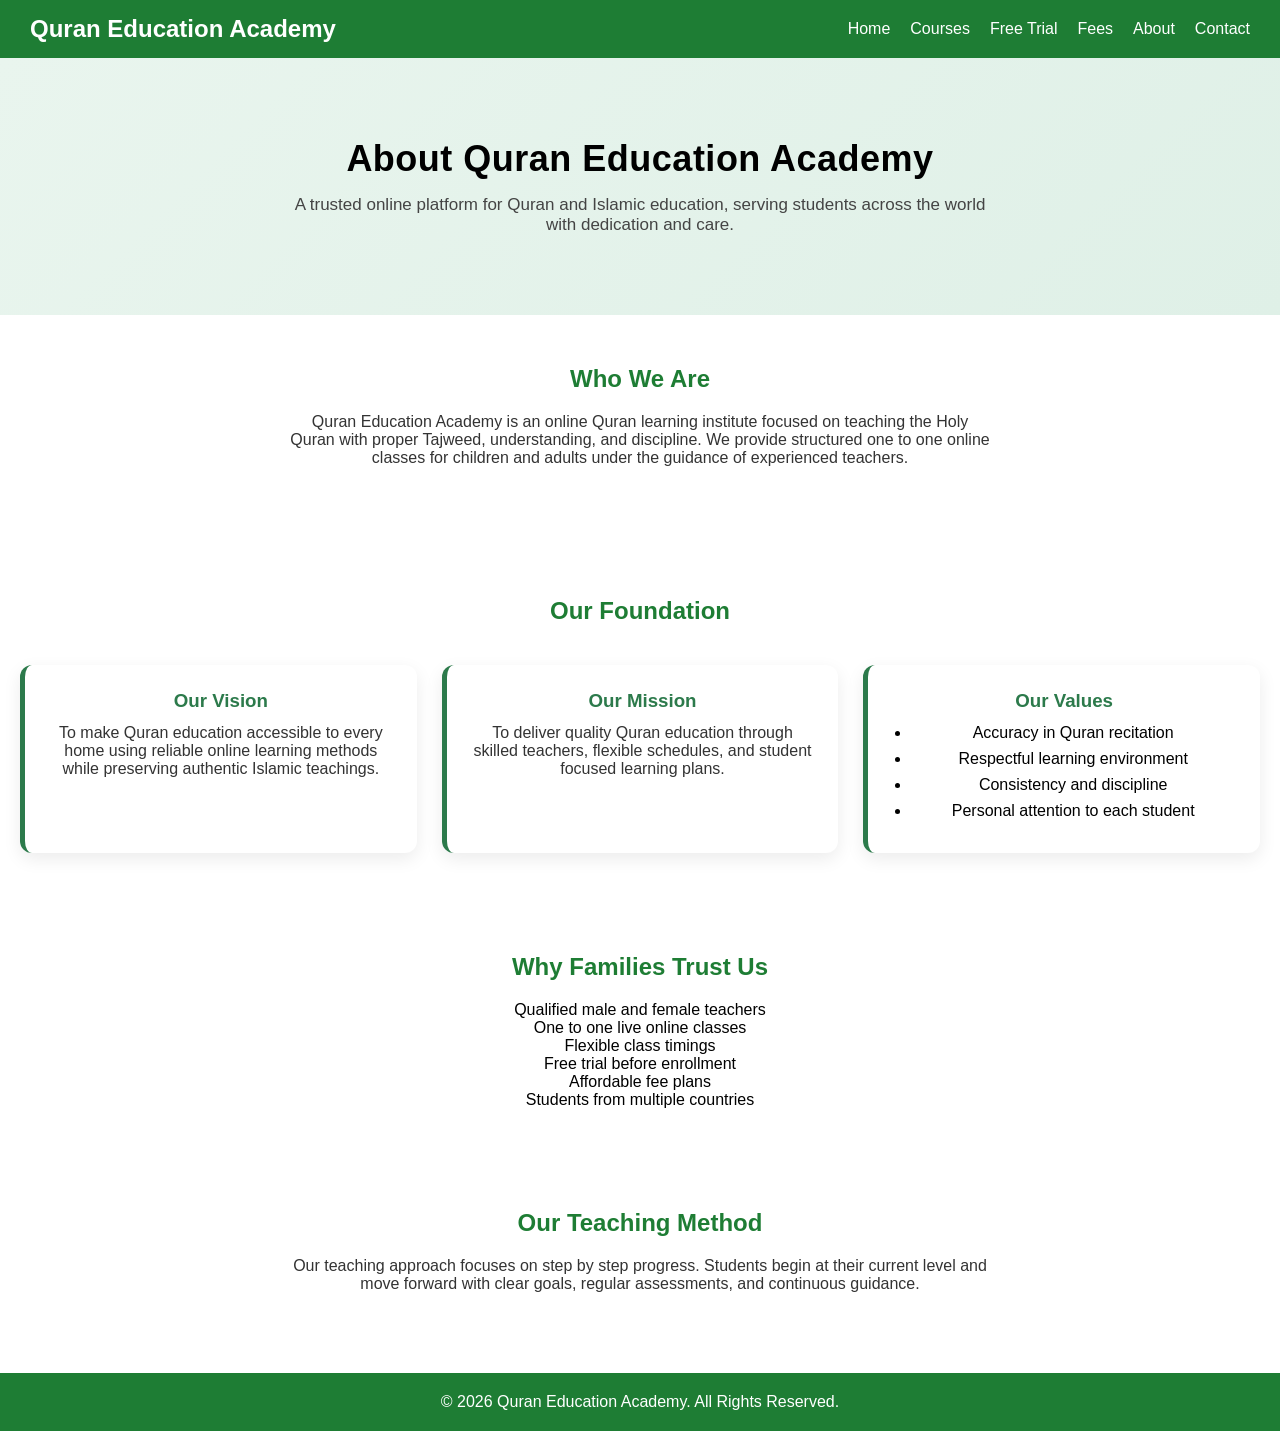
<file: about.html>
<!DOCTYPE html>
<html lang="en">
<head>
  <meta charset="UTF-8">
  <title>About Us | Quran Education Academy</title>
  <link rel="stylesheet" href="style.css">
</head>
<body>

<header class="navbar container">
  <a href="index.html" class="logo">Quran Education Academy</a>
  <ul class="nav-menu">
    <li><a href="index.html">Home</a></li>
    <li><a href="courses.html">Courses</a></li>
    <li><a href="free-trial.html">Free Trial</a></li>
    <li><a href="fees.html">Fees</a></li>
    <li><a href="about.html" class="active">About</a></li>
    <li><a href="contact.html">Contact</a></li>
  </ul>
</header>

<!-- HERO -->
<section class="about-hero">
  <div class="container">
    <h1>About Quran Education Academy</h1>
    <p>
      A trusted online platform for Quran and Islamic education,
      serving students across the world with dedication and care.
    </p>
  </div>
</section>

<!-- INTRO -->
<section class="section container">
  <div class="about-intro">
    <h2>Who We Are</h2>
    <p>
      Quran Education Academy is an online Quran learning institute focused on
      teaching the Holy Quran with proper Tajweed, understanding, and discipline.
      We provide structured one to one online classes for children and adults
      under the guidance of experienced teachers.
    </p>
  </div>
</section>

<!-- CORE VALUES -->
<section class="section light">
  <div class="container">
    <h2>Our Foundation</h2>

    <div class="about-grid">

      <div class="about-card">
        <h3>Our Vision</h3>
        <p>
          To make Quran education accessible to every home using reliable
          online learning methods while preserving authentic Islamic teachings.
        </p>
      </div>

      <div class="about-card">
        <h3>Our Mission</h3>
        <p>
          To deliver quality Quran education through skilled teachers,
          flexible schedules, and student focused learning plans.
        </p>
      </div>

      <div class="about-card">
        <h3>Our Values</h3>
        <ul>
          <li>Accuracy in Quran recitation</li>
          <li>Respectful learning environment</li>
          <li>Consistency and discipline</li>
          <li>Personal attention to each student</li>
        </ul>
      </div>

    </div>
  </div>
</section>

<!-- WHY US -->
<section class="section container">
  <h2>Why Families Trust Us</h2>

  <div class="about-features">
    <div class="feature-box">Qualified male and female teachers</div>
    <div class="feature-box">One to one live online classes</div>
    <div class="feature-box">Flexible class timings</div>
    <div class="feature-box">Free trial before enrollment</div>
    <div class="feature-box">Affordable fee plans</div>
    <div class="feature-box">Students from multiple countries</div>
  </div>
</section>

<!-- TEACHING METHOD -->
<section class="section light">
  <div class="container">
    <h2>Our Teaching Method</h2>
    <p class="center-text">
      Our teaching approach focuses on step by step progress.
      Students begin at their current level and move forward with
      clear goals, regular assessments, and continuous guidance.
    </p>
  </div>
</section>

<footer class="footer">
  &copy; 2026 Quran Education Academy. All Rights Reserved.
</footer>

</body>
</html>
</file>
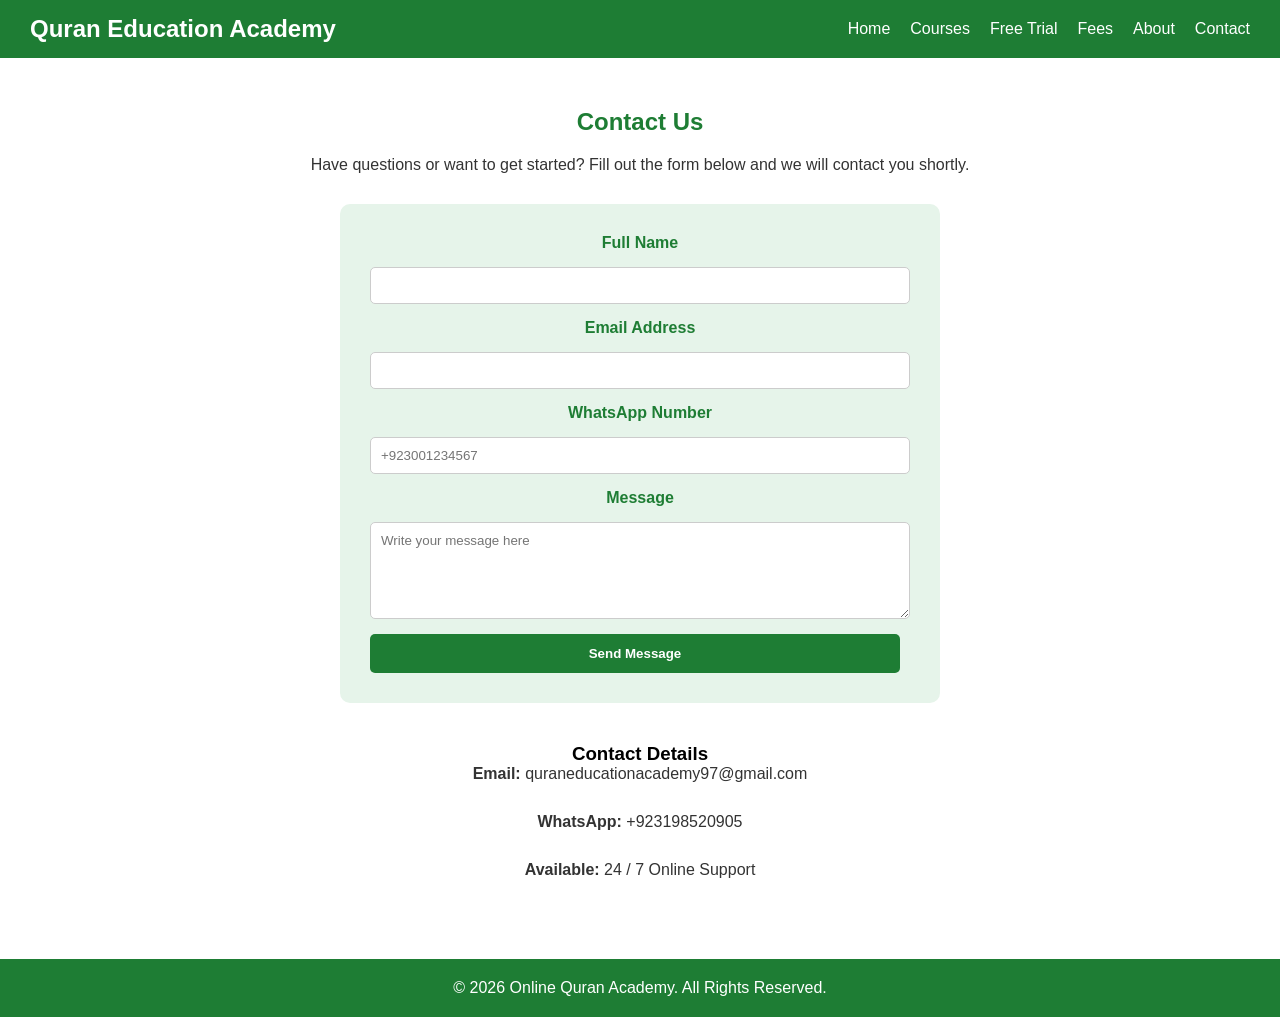
<file: contact.html>
<!DOCTYPE html>
<html lang="en">
<head>
  <meta charset="UTF-8">
  <title>Contact Us | Online Quran Academy</title>
  <link rel="stylesheet" href="style.css">
</head>
<body>
  

<header class="navbar container">
  <a href="index.html" class="logo">Quran Education Academy</a>
  <ul class="nav-menu">
    <li><a href="index.html">Home</a></li>
    <li><a href="courses.html">Courses</a></li>
    <li><a href="free-trial.html">Free Trial</a></li>
    <li><a href="fees.html">Fees</a></li>
    <li><a href="about.html">About</a></li>
    <li><a href="contact.html" class="active">Contact</a></li>
  </ul>
  
</header>

<section class="section">
  <h2>Contact Us</h2>
  <p>
    Have questions or want to get started? Fill out the form below and we will contact you shortly.
  </p>

  <form class="contact-form" id="contactForm">

    <label>Full Name</label>
    <input type="text" id="name" required>

    <label>Email Address</label>
    <input type="email" id="email" required>

    <label>WhatsApp Number</label>
    <input type="tel" id="whatsapp" required placeholder="+923001234567">

    <label>Message</label>
    <textarea id="message" rows="5" placeholder="Write your message here"></textarea>

    <button type="submit" class="btn btn-primary">Send Message</button>
  </form>

  <div style="margin-top:40px;">
    <h3>Contact Details</h3>
    <p><strong>Email:</strong> quraneducationacademy97@gmail.com</p>
    <p><strong>WhatsApp:</strong> +923198520905</p>
    <p><strong>Available:</strong> 24 / 7 Online Support</p>
  </div>
</section>

<footer class="footer">
  © 2026 Online Quran Academy. All Rights Reserved.
</footer>

<script>
  const contactForm = document.getElementById("contactForm");

  contactForm.addEventListener("submit", function(e) {
    e.preventDefault();

    const name = document.getElementById("name").value;
    const email = document.getElementById("email").value;
    const whatsapp = document.getElementById("whatsapp").value;
    const message = document.getElementById("message").value;

    const whatsappMessage =
      `Assalam o Alaikum,%0A%0A` +
      `New Contact Message:%0A` +
      `Name: ${name}%0A` +
      `Email: ${email}%0A` +
      `WhatsApp: ${whatsapp}%0A` +
      `Message: ${message}`;

    const whatsappURL =
      `https://wa.me/923198520905?text=${whatsappMessage}`;

    window.open(whatsappURL, "_blank");
  });
</script>

</body>
</html>
</file>
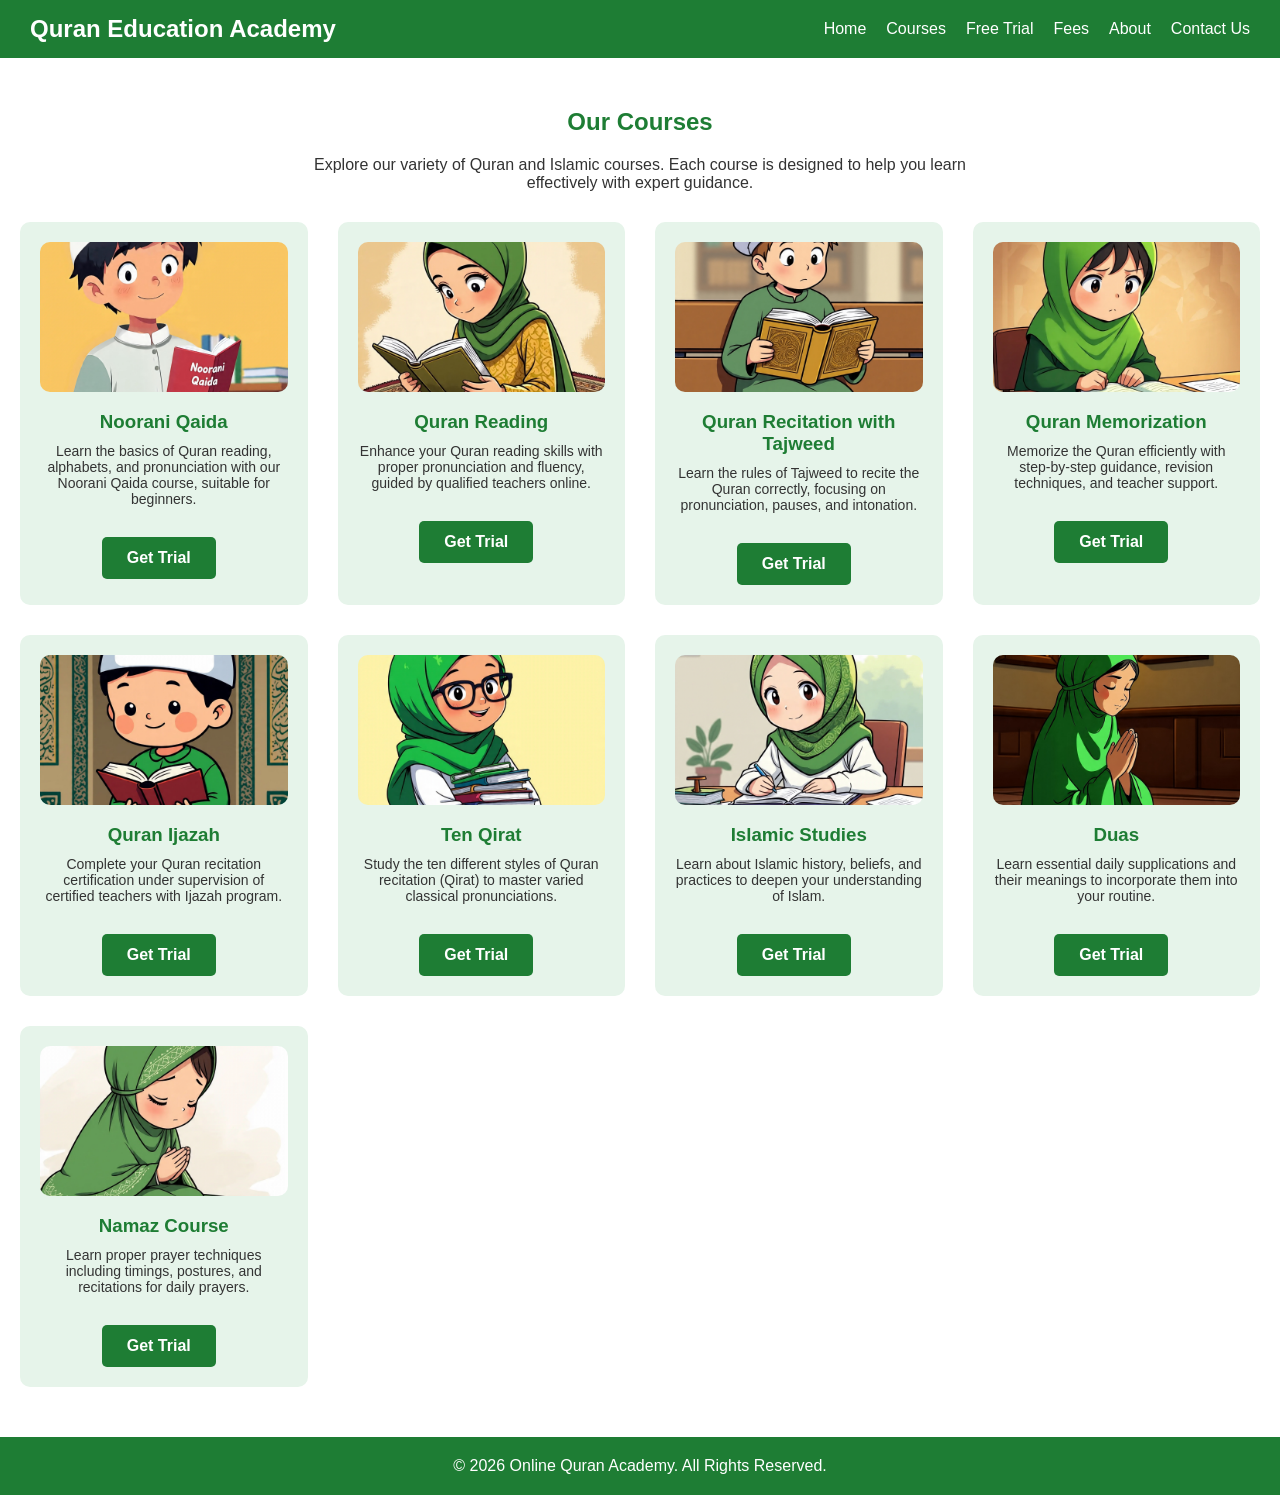
<file: courses.html>
<!DOCTYPE html>
<html lang="en">
<head>
  <meta charset="UTF-8">
  <title>Courses - Online Quran Academy</title>
  <link rel="stylesheet" href="style.css">
</head>
<body>

<header class="navbar container">
  <a href="index.html" class="logo">Quran Education Academy</a>
  <ul class="nav-menu">
    <li><a href="index.html">Home</a></li>
    <li><a href="courses.html">Courses</a></li>
    <li><a href="free-trial.html">Free Trial</a></li>
    <li><a href="fees.html">Fees</a></li>
     <li><a href="about.html">About</a></li>
    <li><a href="contact.html">Contact Us</a></li>
  </ul>
</header>

<section class="section">
  <h2>Our Courses</h2>
  <p>Explore our variety of Quran and Islamic courses. Each course is designed to help you learn effectively with expert guidance.</p>

  <div class="course-grid">

    <div class="course-card">
      <img src="WhatsApp Image 2026-02-16 at 9.27.07 PM.jpeg" alt="Noorani Qaida" class="course-img">
      <h3>Noorani Qaida</h3>
      <p>Learn the basics of Quran reading, alphabets, and pronunciation with our Noorani Qaida course, suitable for beginners.</p>
      <a href="free-trial.html" class="btn btn-primary">Get Trial</a>
    </div>

    <div class="course-card">
      <img src="WhatsApp Image 2026-02-16 at 9.11.20 PM.jpeg" alt="Quran Reading" class="course-img">
      <h3>Quran Reading</h3>
      <p>Enhance your Quran reading skills with proper pronunciation and fluency, guided by qualified teachers online.</p>
      <a href="free-trial.html" class="btn btn-primary">Get Trial</a>
    </div>

    <div class="course-card">
      <img src="WhatsApp Image 2026-02-16 at 9.16.30 PM.jpeg" alt="Quran Recitation with Tajweed" class="course-img">
      <h3>Quran Recitation with Tajweed</h3>
      <p>Learn the rules of Tajweed to recite the Quran correctly, focusing on pronunciation, pauses, and intonation.</p>
      <a href="free-trial.html" class="btn btn-primary">Get Trial</a>
    </div>

    <div class="course-card">
      <img src="WhatsApp Image 2026-02-16 at 9.22.00 PM.jpeg" alt="Quran Memorization" class="course-img">
      <h3>Quran Memorization</h3>
      <p>Memorize the Quran efficiently with step-by-step guidance, revision techniques, and teacher support.</p>
      <a href="free-trial.html" class="btn btn-primary">Get Trial</a>
    </div>

    <div class="course-card">
      <img src="WhatsApp Image 2026-02-16 at 9.43.31 PM.jpeg" alt="Quran Ijazah" class="course-img">
      <h3>Quran Ijazah</h3>
      <p>Complete your Quran recitation certification under supervision of certified teachers with Ijazah program.</p>
      <a href="free-trial.html" class="btn btn-primary">Get Trial</a>
    </div>

    <div class="course-card">
      <img src="WhatsApp Image 2026-02-16 at 9.17.27 PM.jpeg" alt="Ten Qirat" class="course-img">
      <h3>Ten Qirat</h3>
      <p>Study the ten different styles of Quran recitation (Qirat) to master varied classical pronunciations.</p>
      <a href="free-trial.html" class="btn btn-primary">Get Trial</a>
    </div>

    <div class="course-card">
      <img src="WhatsApp Image 2026-02-16 at 9.24.12 PM.jpeg" alt="Islamic Studies" class="course-img">
      <h3>Islamic Studies</h3>
      <p>Learn about Islamic history, beliefs, and practices to deepen your understanding of Islam.</p>
      <a href="free-trial.html" class="btn btn-primary">Get Trial</a>
    </div>

    <div class="course-card">
      <img src="WhatsApp Image 2026-02-16 at 9.12.03 PM.jpeg" alt="Duas" class="course-img">
      <h3>Duas</h3>
      <p>Learn essential daily supplications and their meanings to incorporate them into your routine.</p>
      <a href="free-trial.html" class="btn btn-primary">Get Trial</a>
    </div>

    <div class="course-card">
      <img src="WhatsApp Image 2026-02-16 at 9.23.58 PM.jpeg" alt="Namaz Course" class="course-img">
      <h3>Namaz Course</h3>
      <p>Learn proper prayer techniques including timings, postures, and recitations for daily prayers.</p>
      <a href="free-trial.html" class="btn btn-primary">Get Trial</a>
    </div>

  </div>
</section>


<footer class="footer">
  &copy; 2026 Online Quran Academy. All Rights Reserved.
</footer>

</body>
</html>
</file>
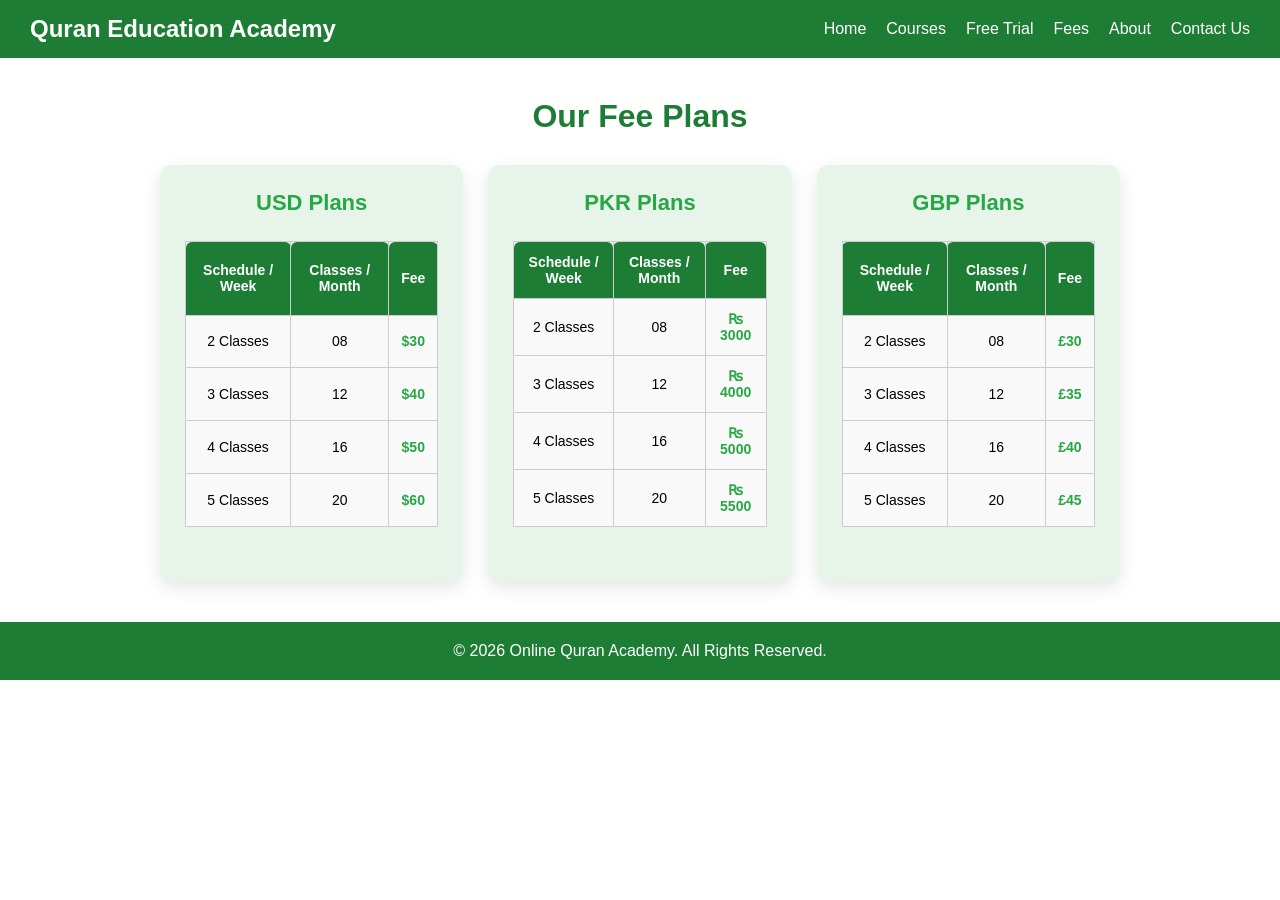
<file: fees.html>
<!DOCTYPE html>
<html lang="en">
<head>
  <meta charset="UTF-8">
  <title>Fees - Online Quran Academy</title>
  <link rel="stylesheet" href="style.css">
  <style>
    .fee-section {
      max-width: 1000px;
      margin: 40px auto;
      padding: 0 20px;
    }

    .fee-section h2 {
      text-align: center;
      color: var(--primary-green);
      font-size: 32px;
      margin-bottom: 30px;
    }

    .fee-grid {
      display: grid;
      grid-template-columns: repeat(auto-fit, minmax(300px, 1fr));
      gap: 25px;
      align-items: stretch;
    }

    .fee-card {
      background-color: var(--light-green);
      border-radius: 12px;
      padding: 25px;
      box-shadow: 0 6px 18px rgba(0,0,0,0.1);
      transition: transform 0.3s, box-shadow 0.3s;
      display: flex;
      flex-direction: column;
    }

    .fee-card:hover {
      transform: translateY(-8px);
      box-shadow: 0 12px 25px rgba(0,0,0,0.15);
    }

    .fee-card h3 {
      color: var(--secondary-green);
      font-size: 22px;
      margin-bottom: 15px;
      text-align: center;
    }

    .fee-card table {
      width: 100%;
      border-collapse: collapse;
      margin-top: 10px;
      flex-grow: 1;
    }

    .fee-card th, .fee-card td {
      padding: 12px;
      border-bottom: 1px solid #ccc;
      text-align: center;
      font-size: 14px;
    }

    .fee-card th {
      background-color: var(--primary-green);
      color: #fff;
      font-weight: bold;
      border-radius: 6px 6px 0 0;
    }

    .fee-card td:last-child {
      font-weight: bold;
      color: var(--secondary-green);
    }

    @media (max-width: 600px) {
      .fee-card table th, .fee-card table td {
        font-size: 13px;
        padding: 8px;
      }
    }
  </style>
</head>
<body>
<header class="navbar container">
  <a href="index.html" class="logo">Quran Education Academy <span></span></a>
  <ul class="nav-menu">
    <li><a href="index.html">Home</a></li>
    <li><a href="courses.html">Courses</a></li>
    <li><a href="free-trial.html">Free Trial</a></li>
    <li><a href="fees.html">Fees</a></li>
     <li><a href="about.html">About</a></li>
    <li><a href="contact.html">Contact Us</a></li>
  </ul>
</header>

<section class="fee-section">
  <h2>Our Fee Plans</h2>

  <div class="fee-grid">

    <div class="fee-card">
      <h3>USD Plans</h3>
      <table>
        <tr><th>Schedule / Week</th><th>Classes / Month</th><th>Fee</th></tr>
        <tr><td>2 Classes</td><td>08</td><td>$30</td></tr>
        <tr><td>3 Classes</td><td>12</td><td>$40</td></tr>
        <tr><td>4 Classes</td><td>16</td><td>$50</td></tr>
        <tr><td>5 Classes</td><td>20</td><td>$60</td></tr>
      </table>
    </div>

    <div class="fee-card">
      <h3>PKR Plans</h3>
      <table>
        <tr><th>Schedule / Week</th><th>Classes / Month</th><th>Fee</th></tr>
        <tr><td>2 Classes</td><td>08</td><td>₨ 3000</td></tr>
        <tr><td>3 Classes</td><td>12</td><td>₨ 4000</td></tr>
        <tr><td>4 Classes</td><td>16</td><td>₨ 5000</td></tr>
        <tr><td>5 Classes</td><td>20</td><td>₨ 5500</td></tr>
      </table>
    </div>

    <div class="fee-card">
      <h3>GBP Plans</h3>
      <table>
        <tr><th>Schedule / Week</th><th>Classes / Month</th><th>Fee</th></tr>
        <tr><td>2 Classes</td><td>08</td><td>£30</td></tr>
        <tr><td>3 Classes</td><td>12</td><td>£35</td></tr>
        <tr><td>4 Classes</td><td>16</td><td>£40</td></tr>
        <tr><td>5 Classes</td><td>20</td><td>£45</td></tr>
      </table>
    </div>

  </div>
</section>


<footer class="footer">
  &copy; 2026 Online Quran Academy. All Rights Reserved.
</footer>
</body>
</html>
</file>
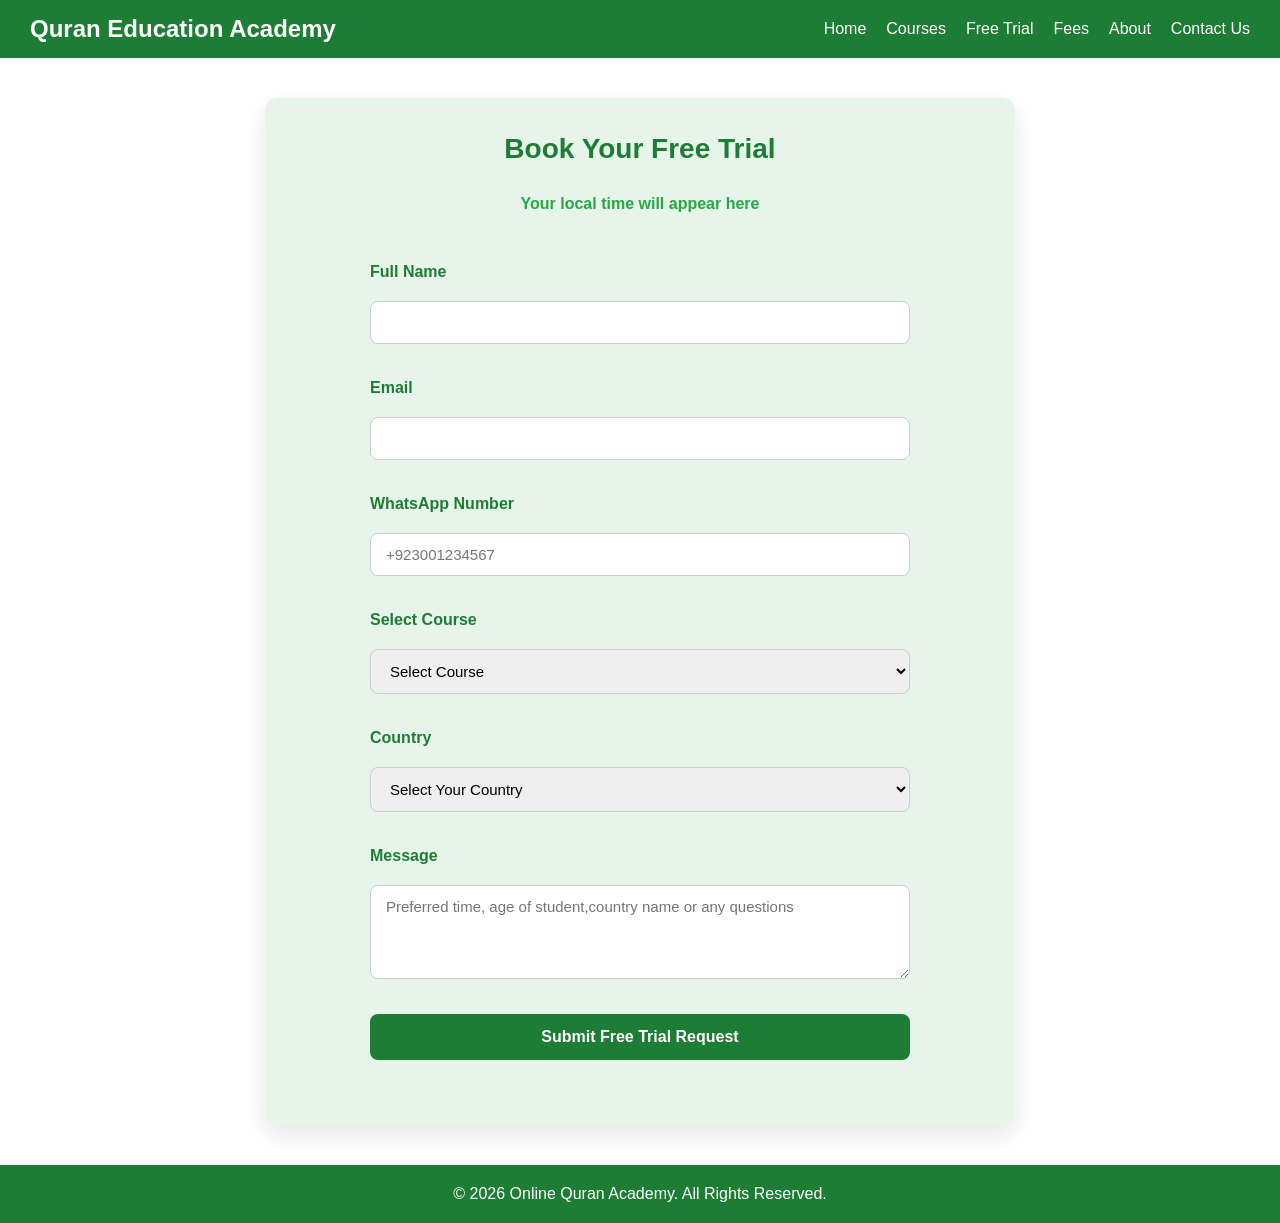
<file: free-trial.html>
<!DOCTYPE html>
<html lang="en">
<head>
  <meta charset="UTF-8">
  <title>Free Trial - Online Quran Academy</title>
  <link rel="stylesheet" href="style.css">

  <style>
    .form-section {
      max-width: 750px;
      margin: 40px auto;
      background-color: var(--light-green);
      padding: 35px 45px;
      border-radius: 12px;
      box-shadow: 0 10px 25px rgba(0,0,0,0.1);
    }

    .form-section h2 {
      text-align: center;
      color: var(--primary-green);
      margin-bottom: 30px;
      font-size: 28px;
    }

    form label {
      display: block;
      margin-bottom: 5px;
      font-weight: bold;
      color: var(--primary-green);
    }

    form input,
    form select,
    form textarea {
      width: 100%;
      padding: 12px 15px;
      margin-bottom: 20px;
      border-radius: 8px;
      border: 1px solid #ccc;
      font-size: 15px;
    }

    form button {
      width: 100%;
      padding: 14px;
      background-color: var(--primary-green);
      color: var(--text-light);
      font-size: 16px;
      font-weight: bold;
      border: none;
      border-radius: 8px;
      cursor: pointer;
    }

    form button:hover {
      background-color: var(--secondary-green);
    }

    .local-time {
      font-weight: bold;
      color: var(--secondary-green);
      margin-bottom: 20px;
      text-align: center;
      font-size: 16px;
    }
  </style>
</head>

<body>

<header class="navbar container">
  <a href="index.html" class="logo">Quran Education Academy</a>
  <ul class="nav-menu">
    <li><a href="index.html">Home</a></li>
    <li><a href="courses.html">Courses</a></li>
    <li><a href="free-trial.html">Free Trial</a></li>
    <li><a href="fees.html">Fees</a></li>
     <li><a href="about.html">About</a></li>
    <li><a href="contact.html">Contact Us</a></li>
  </ul>
</header>

<section class="form-section">
  <h2>Book Your Free Trial</h2>

  <div class="local-time" id="localTime">
    Your local time will appear here
  </div>

  <form id="freeTrialForm">

    <label>Full Name</label>
    <input type="text" id="name" required>

    <label>Email</label>
    <input type="email" id="email" required>

    <label>WhatsApp Number</label>
    <input type="tel" id="whatsapp" required placeholder="+923001234567">

    <label>Select Course</label>
    <select id="course" required>
      <option value="">Select Course</option>
      <option>Noorani Qaida</option>
      <option>Quran Reading</option>
      <option>Quran Recitation with Tajweed</option>
      <option>Quran Memorization</option>
      <option>Quran Ijazah</option>
      <option>Ten Qirat</option>
      <option>Islamic Studies</option>
      <option>Duas</option>
      <option>Namaz Course</option>
    </select>

    <label>Country</label>
    <select id="country" required>
      <option value="">Select Your Country</option>
      <option value="Asia/Karachi">Pakistan</option>
      <option value="Asia/Riyadh">Saudi Arabia</option>
      <option value="Asia/Dubai">UAE</option>
      <option value="Europe/London">United Kingdom</option>
      <option value="America/New_York">USA Eastern</option>
      <option value="America/Chicago">USA Central</option>
      <option value="America/Los_Angeles">USA Pacific</option>
      <option value="America/Toronto">Canada</option>
      <option value="Australia/Sydney">Australia</option>
      <option value="Australia/Sydney">Other(Write in message)</option>
    </select>

    <label>Message</label>
    <textarea id="message" rows="4"
      placeholder="Preferred time, age of student,country name or any questions"></textarea>

    <button type="submit">Submit Free Trial Request</button>

  </form>
</section>

<footer class="footer">
  © 2026 Online Quran Academy. All Rights Reserved.
</footer>

<script>
  const form = document.getElementById("freeTrialForm");
  const countrySelect = document.getElementById("country");
  const localTimeDiv = document.getElementById("localTime");

  countrySelect.addEventListener("change", () => {
    const tz = countrySelect.value;
    if (tz) {
      const now = new Date();
      localTimeDiv.textContent =
        "Current time in selected country: " +
        now.toLocaleString("en-US", { timeZone: tz });
    }
  });

  form.addEventListener("submit", function(e) {
    e.preventDefault();

    const name = document.getElementById("name").value;
    const email = document.getElementById("email").value;
    const whatsapp = document.getElementById("whatsapp").value;
    const course = document.getElementById("course").value;
    const country = document.getElementById("country").value;
    const message = document.getElementById("message").value;

    const whatsappMessage =
      `Assalam o Alaikum,%0A%0A` +
      `New Free Trial Request:%0A` +
      `Name: ${name}%0A` +
      `Email: ${email}%0A` +
      `WhatsApp: ${whatsapp}%0A` +
      `Course: ${course}%0A` +
      `Country: ${country}%0A` +
      `Message: ${message}`;

    const whatsappURL =
      `https://wa.me/923198520905?text=${whatsappMessage}`;

    window.open(whatsappURL, "_blank");
  });
</script>

</body>
</html>
</file>
<file: style.css>
/* Reset */
* {
  margin: 0;
  padding: 0;
  box-sizing: border-box;
  font-family: Arial, sans-serif;
}

/* Colors */
:root {
  --primary-green: #1e7d34;
  --secondary-green: #28a745;
  --light-green: #e6f4ea;
  --text-dark: #333;
  --text-light: #fff;
}

/* NAVBAR */
.navbar {
  display: flex;
  justify-content: space-between;
  align-items: center;
  padding: 15px 30px;
  background-color: var(--primary-green);
  position: relative; /* Needed for absolute positioning of menu if desired, or z-index */
}

.navbar .logo {
  color: var(--text-light);
  font-size: 24px;
  font-weight: bold;
  text-decoration: none;
  display: flex;
  align-items: center;
  gap: 12px;
}

.navbar .logo img {
  width: 48px;
  height: 48px;
  border-radius: 50%;
  object-fit: cover;
  background-color: #fff;
  padding: 3px;
}

.navbar .logo span {
  color: var(--secondary-green);
}

.nav-menu {
  list-style: none;
  display: flex;
  gap: 20px;
}

.nav-menu li a {
  color: var(--text-light);
  text-decoration: none;
  font-weight: 500;
}

.nav-menu li a:hover {
  color: var(--secondary-green);
}

/* Hamburger Button - Hidden on Desktop */
.menu-toggle {
  display: none;
  background: #1b5e20;
  color: #fff;
  border: none;
  padding: 10px 16px;
  font-size: 20px;
  border-radius: 6px;
  cursor: pointer;
  z-index: 1001; /* Ensure it stays on top */
}

/* HERO SECTION */
.hero {
  display: flex;
  align-items: center;
  justify-content: center;
  padding: 50px 20px;
  background-color: var(--light-green);
}

.hero-content {
  display: flex;
  align-items: center;
  gap: 50px;
  flex-wrap: wrap;
}

.hero-text h1 {
  font-size: 36px;
  color: var(--primary-green);
  margin-bottom: 20px;
}

.hero-text p {
  color: var(--text-dark);
  margin-bottom: 20px;
  max-width: 500px;
}

.btn {
  display: inline-block;
  padding: 12px 25px;
  margin-right: 10px;
  text-decoration: none;
  border-radius: 5px;
  font-weight: bold;
}

.btn-primary {
  background-color: var(--primary-green);
  color: var(--text-light);
}

.btn-primary:hover {
  background-color: var(--secondary-green);
}

.btn-secondary {
  background-color: var(--text-light);
  color: var(--primary-green);
  border: 2px solid var(--primary-green);
}

.btn-secondary:hover {
  background-color: var(--primary-green);
  color: var(--text-light);
}

/* SECTIONS */
.section {
  padding: 50px 20px;
  text-align: center;
}

.section h2 {
  color: var(--primary-green);
  margin-bottom: 20px;
}

.section p {
  max-width: 700px;
  margin: 0 auto 30px auto;
  color: var(--text-dark);
}

.why-list {
  list-style: disc;
  padding-left: 20px;
  display: inline-block;
  text-align: left;
}

.why-list li {
  margin-bottom: 10px;
  color: var(--text-dark);
}

/* LAYOUT CLASSES (Merged from HTML) */
.two-column {
  display: flex;
  gap: 40px;
  align-items: center;
  flex-wrap: wrap;
}

.visual-box {
  flex: 1;
  min-height: 280px;
  background-color: #eef5ee;
  border-radius: 12px;
  display: flex;
  align-items: center;
  justify-content: center;
  overflow: hidden;
}

.visual-box img {
  width: auto;
  height: auto;
  max-width: 100%;
  max-height: 100%;
  object-fit: cover;
}

/* Banner image clarity fix */
.section.light .visual-box img {
  width: 90%;
  height: 90%;
  object-fit: cover;
}

.content-box {
  flex: 1;
  text-align: left; /* Ensure text aligns left inside content box */
}

.btn-group {
  margin-top: 20px;
  display: flex;
  gap: 15px;
  flex-wrap: wrap;
}

/* STEPS SECTION */
.steps-section {
  text-align: center;
}

.steps-subtitle {
  max-width: 700px;
  margin: 10px auto 40px;
  font-size: 16px;
  color: #555;
}

.steps-grid {
  display: grid;
  grid-template-columns: repeat(auto-fit, minmax(260px, 1fr));
  gap: 25px;
}

.step-card {
  background: #ffffff;
  padding: 30px 25px;
  border-radius: 14px;
  box-shadow: 0 8px 20px rgba(0,0,0,0.08);
  transition: transform 0.3s ease, box-shadow 0.3s ease;
}

.step-card:hover {
  transform: translateY(-6px);
  box-shadow: 0 12px 28px rgba(0,0,0,0.12);
}

.step-number {
  display: inline-block;
  margin-bottom: 15px;
  padding: 8px 16px;
  border-radius: 20px;
  background-color: var(--primary-green);
  color: #fff;
  font-weight: bold;
  font-size: 14px;
}

.step-card h3 {
  margin-bottom: 12px;
}

.step-card p {
  font-size: 15px;
  margin-bottom: 18px;
}

/* FOOTER */
.footer {
  text-align: center;
  padding: 20px;
  background-color: var(--primary-green);
  color: var(--text-light);
}

/* WHATSAPP BUTTON */
.whatsapp-btn {
  position: fixed;
  bottom: 30px;
  right: 30px;
  background-color: #25D366;
  width: 60px;
  height: 60px;
  border-radius: 50%;
  display: flex;
  align-items: center;
  justify-content: center;
  box-shadow: 0 6px 18px rgba(0,0,0,0.25);
  z-index: 1000;
}

.whatsapp-btn img {
  width: 32px;
  height: 32px;
}

/* COURSE GRID & CARDS (Kept from your CSS) */
.course-grid {
  display: grid;
  grid-template-columns: repeat(auto-fit, minmax(250px, 1fr));
  gap: 30px;
  margin-top: 30px;
}

.course-card {
  background-color: var(--light-green);
  border-radius: 10px;
  padding: 20px;
  text-align: center;
  transition: transform 0.3s;
}

.course-card:hover {
  transform: translateY(-5px);
}

.course-card img.course-img {
  width: 100%;
  height: 150px;
  object-fit: cover;
  border-radius: 10px;
  margin-bottom: 15px;
}

.course-card h3 {
  color: var(--primary-green);
  margin-bottom: 10px;
}

.course-card p {
  color: var(--text-dark);
  font-size: 14px;
}

/* ABOUT PAGE STYLES (Kept from your CSS) */
.about-hero {
  background: linear-gradient(135deg, #e9f5ee, #dff0e7);
  padding: 80px 20px;
  text-align: center;
  position: relative;
  overflow: hidden;
}

.about-hero h1 {
  font-size: 36px;
  margin-bottom: 15px;
  letter-spacing: 0.5px;
}

.about-hero p {
  max-width: 700px;
  margin: 0 auto;
  font-size: 17px;
  color: #444;
}

.about-grid {
  display: grid;
  grid-template-columns: repeat(auto-fit, minmax(260px, 1fr));
  gap: 25px;
  margin-top: 40px;
}

.about-card {
  background-color: #ffffff;
  padding: 25px;
  border-radius: 12px;
  box-shadow: 0 6px 18px rgba(0,0,0,0.08);
  transition: transform 0.3s ease;
  position: relative;
  border-left: 5px solid #2c7a4b;
}

.about-card:hover {
  transform: translateY(-5px);
}

.about-card h3 {
  margin-bottom: 12px;
  color: #2c7a4b;
}

.about-card ul {
  padding-left: 18px;
}

.about-card ul li {
  margin-bottom: 8px;
}

/* FORM & TABLE STYLES (Kept from your CSS) */
form {
  max-width: 600px;
  margin: 0 auto;
  display: flex;
  flex-direction: column;
  gap: 15px;
  background-color: var(--light-green);
  padding: 30px;
  border-radius: 10px;
}

form label {
  font-weight: bold;
  color: var(--primary-green);
}

form input, form select, form textarea {
  padding: 10px;
  border-radius: 5px;
  border: 1px solid #ccc;
}

form button {
  background-color: var(--primary-green);
  color: var(--text-light);
  padding: 12px;
  font-weight: bold;
  border: none;
  border-radius: 5px;
  cursor: pointer;
}

form button:hover {
  background-color: var(--secondary-green);
}

table {
  width: 90%;
  margin: 0 auto 30px auto;
  border-collapse: collapse;
}

th, td {
  border: 1px solid #ccc;
  padding: 12px;
  text-align: center;
}

th {
  background-color: var(--primary-green);
  color: var(--text-light);
}

td {
  background-color: #f9f9f9;
}

/* MOBILE RESPONSIVE STYLES */
@media (max-width: 768px) {
  
  /* Hamburger Logic */
  .menu-toggle {
    display: block; /* Show button */
  }

  .navbar {
    flex-wrap: wrap; /* Allow items to wrap */
  }

  .nav-menu {
    display: none; /* Hidden by default */
    width: 100%;
    flex-direction: column;
    background: #1b5e20;
    margin-top: 15px;
    border-radius: 10px;
    padding: 10px 0;
    order: 3; /* Ensure it sits below logo and button */
  }

  /* Class added by JS to show menu */
  .nav-menu.show {
    display: flex;
  }

  .nav-menu li {
    text-align: center;
    padding: 10px 0;
    width: 100%;
  }

  .nav-menu a {
    color: #ffffff;
    display: block;
  }

  /* Layout Adjustments */
  .hero-content {
    flex-direction: column;
    text-align: center;
  }

  .hero-text h1 {
    font-size: 28px;
  }

  .hero-image img {
    width: 100%;
    max-width: 320px;
    margin: 0 auto;
  }

  .two-column {
    flex-direction: column;
    gap: 25px;
  }

  .content-box, .visual-box {
    width: 100%;
  }

  .visual-box {
    min-height: 220px;
    margin-top: 20px;
  }
}
</file>
